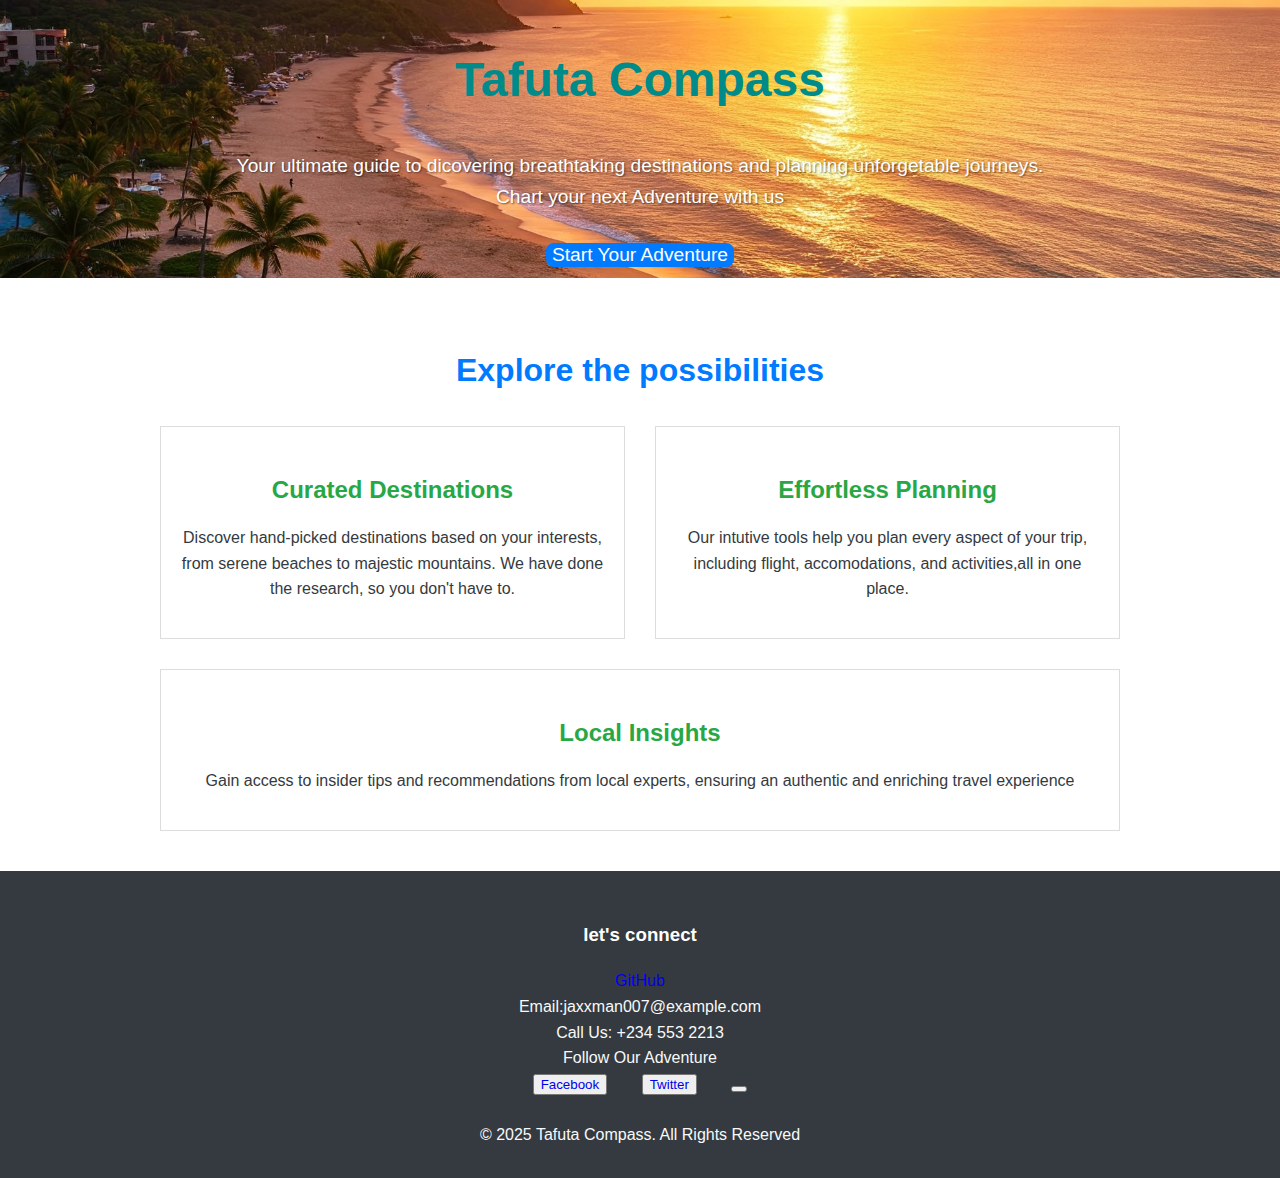
<file: responsive_landing_page/landing_page.html>
<!DOCTYPE html>
<html lang="en">
<head>
    <meta charset="UTF-8">
    <meta name="viewport" content="width=device-width, initial-scale=1.0">
    <title>Unleash your Inner Explorer with Tafuta Compass</title>
    <link rel="stylesheet" href="style.css">
</head>
<body>
    <header class="hero">
        <h1> Tafuta Compass</h1>
        <p>Your ultimate guide to dicovering breathtaking destinations and planning unforgetable journeys. <br>Chart your next Adventure with us</p>
        <button>Start Your Adventure</button>
    </header>
    <main>
        <section class="features">
            <h2>Explore the possibilities</h2>
            <div class="features-grid">
                <article class="features-item">
                    <h3>Curated Destinations</h3>
                    <p>Discover hand-picked destinations based on your interests, from serene beaches to majestic mountains. We have done the research, so you don't have to.</p>
                </article>

                <article class="features-item">
                    <h3>Effortless Planning</h3>
                    <p>Our intutive tools help you plan every aspect of your trip, including flight, accomodations, and activities,all in one place.</p>
                </article>

                <article class="features-item">
                    <h3>Local Insights</h3>
                    <p>Gain access to insider tips and recommendations from local experts, ensuring an authentic and enriching travel experience</p>
                </article>
            </div>
        </section>
    </main>
    <footer>
        <p>
            <H3>let's connect</H3>
            <a href="www.github.com/jaxxman007/my-portfolio">GitHub</a>
        </p> 
        <p>Email:jaxxman007@example.com</p>
        <p>Call Us: +234 553 2213</p>
        <p> Follow Our Adventure <br>
            <button class="footer-links">
              <a href="https://facbook.com/Tafuta_compass" target="_blank">Facebook</a><br>  
            </button>
            <button class="footer-links">
              <a href="https://twitter.com/Tafuta_compass"target="_blank">Twitter</a><br>  
            </button>
            <button class="footer-links">
                <a href="https://instagram.com/Tafuta_compass" target="_blank"></a>
            </button>
            
        </p><br>
        <p> &copy; 2025 Tafuta Compass. All Rights Reserved</p>
    </footer>
</body>
</html>
</file>
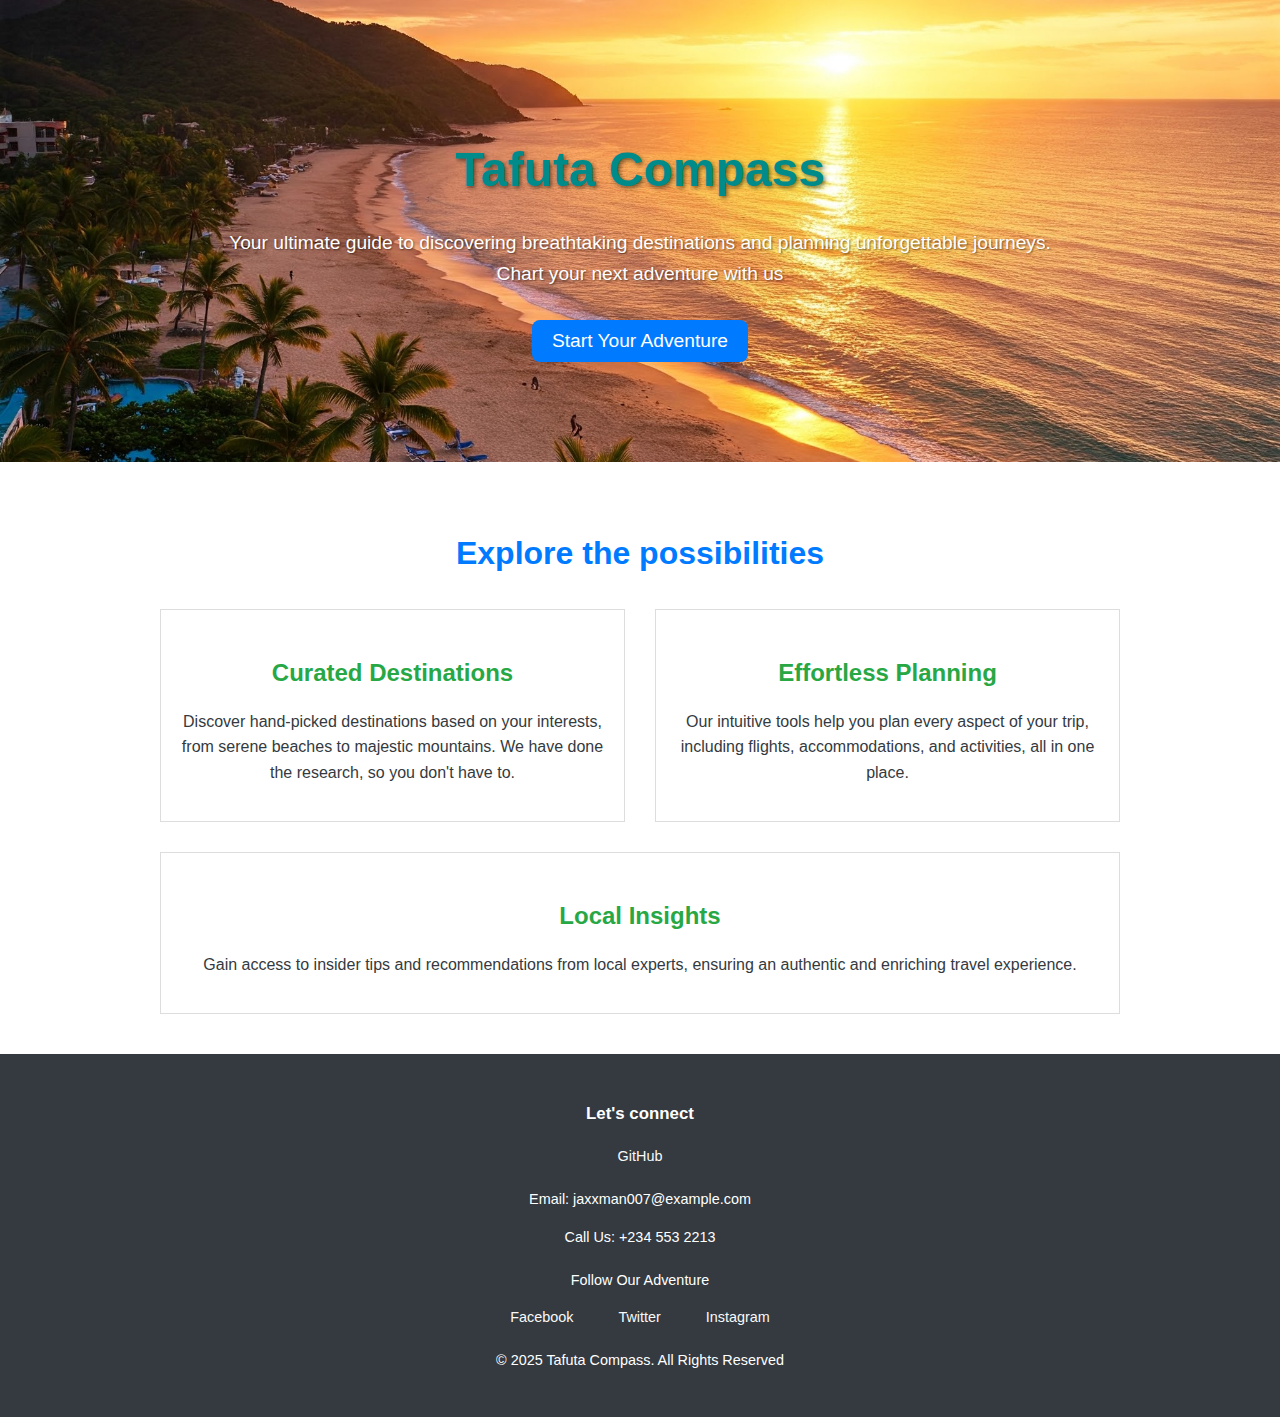
<file: responsive_landing_page2/landing-page.html>
<!DOCTYPE html>
<html lang="en">
<head>
    <meta charset="UTF-8">
    <meta name="viewport" content="width=device-width, initial-scale=1.0">
    <title>Unleash your Inner Explorer with Tafuta Compass</title>
    <link rel="stylesheet" href="style.css">
</head>
<body>
    <header class="hero">
        <h1>Tafuta Compass</h1>
        <p>Your ultimate guide to discovering breathtaking destinations and planning unforgettable journeys. <br>Chart your next adventure with us</p>
        <button class="cta-button">Start Your Adventure</button>
    </header>
    <main>
        <section class="features">
            <h2>Explore the possibilities</h2>
            <div class="features-grid">
                <article class="features-item">
                    <h3>Curated Destinations</h3>
                    <p>Discover hand-picked destinations based on your interests, from serene beaches to majestic mountains. We have done the research, so you don't have to.</p>
                </article>
                <article class="features-item">
                    <h3>Effortless Planning</h3>
                    <p>Our intuitive tools help you plan every aspect of your trip, including flights, accommodations, and activities, all in one place.</p>
                </article>
                <article class="features-item">
                    <h3>Local Insights</h3>
                    <p>Gain access to insider tips and recommendations from local experts, ensuring an authentic and enriching travel experience.</p>
                </article>
            </div>
        </section>
    </main>
    <footer>
        <div class="footer-section">
            <h3>Let's connect</h3>
            <a href="https://github.com/jaxxman007/my-portfolio">GitHub</a>
        </div>
        <div class="footer-section">
            <p>Email: jaxxman007@example.com</p>
            <p>Call Us: +234 553 2213</p>
        </div>
        <div class="footer-section">
            <p>Follow Our Adventure</p>
            <div class="social-links">
                <a href="https://facebook.com/Tafuta_compass" target="_blank">Facebook</a>
                <a href="https://twitter.com/Tafuta_compass" target="_blank">Twitter</a>
                <a href="https://instagram.com/Tafuta_compass" target="_blank">Instagram</a>
            </div>
        </div>
        <p>&copy; 2025 Tafuta Compass. All Rights Reserved</p>
    </footer>
</body>
</html>
</file>
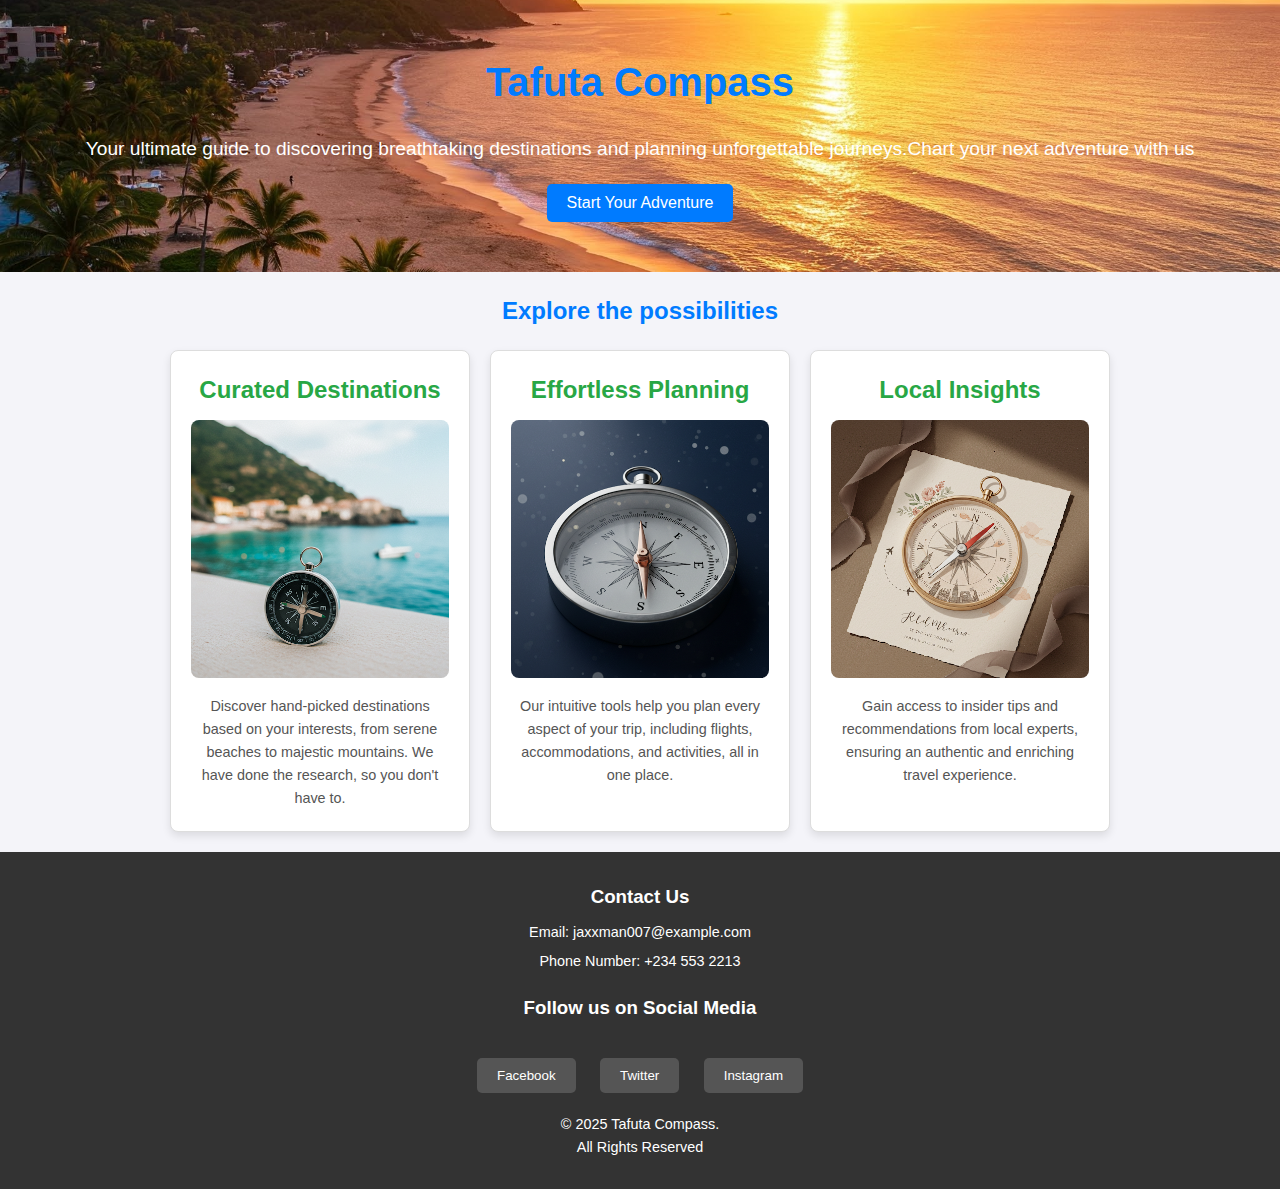
<file: responsive_landing_pages/landing-page.html>
<!DOCTYPE html>
<html lang="en">

<head>
    <meta charset="UTF-8">
    <meta name="viewport" content="width=device-width, initial-scale=1.0">
    <title>Unleash your Inner Explorer with Tafuta Compass</title>
    <link rel="stylesheet" href="style.css">
</head>

<body>
    <header>
        <h1>Tafuta Compass</h1>
        <div>
            <p class="hero">Your ultimate guide to discovering breathtaking destinations and planning unforgettable
                journeys.Chart
                your next adventure with us</p>
            <button class="cta-button">Start Your Adventure</button>
        </div>
    </header>
    <main>
        <section>
            <h2>Explore the possibilities</h2>
            <div class="hero-grid">
                <article class="hero-item">
                    <h3>Curated Destinations</h3>
                    <img src="img/compass-beach.jpg" alt="picture showing areas of expertise" class="hero-img">
                    <p>Discover hand-picked destinations based on your interests, from serene beaches to majestic
                        mountains. We have done the research, so you don't have to.</p>
                </article>
                <article class="hero-item">
                    <h3>Effortless Planning</h3>
                    <img src="img/compass-image.jpg" alt="Holiday resort planning" class="hero-img">
                    <p>Our intuitive tools help you plan every aspect of your trip, including flights, accommodations,
                        and activities, all in one place.</p>
                </article>
                <article class="hero-item">
                    <h3>Local Insights</h3>
                    <img src="img/compass-wedding.jpg" alt="wedding destination planning" class="hero-img">
                    <p>Gain access to insider tips and recommendations from local experts, ensuring an authentic and
                        enriching travel experience.</p>
                </article>
            </div>
        </section>
    </main>
    <footer>
        <div class="footer-contact">
            <h3>Contact Us</h3>
            <p>Email: jaxxman007@example.com</p>
            <p>Phone Number: +234 553 2213</p>
        </div>
        
        <div class="footer-social">
            <h3>Follow us on Social Media</h3><br>
            <button><a href="https://facebook.com/Tafuta_compass" target="_blank">Facebook</a></button>
            <button><a href="https://twitter.com/Tafuta_compass" target="_blank">Twitter</a></button>
            <button><a href="https://instagram.com/Tafuta_compass" target="_blank">Instagram</a></button>
        </div>
        <p>&copy; 2025 Tafuta Compass. <br>All Rights Reserved</p>
    </footer>
</body>

</html>
</file>
<file: responsive_landing_page/style.css>
*{
    text-decoration: none;
}
body{
    font-family: 'arial', sans-serif;
    margin: 0;
    line-height: 1.6;
    background-color: #f8f9fa;
    color: #343a40;
}
.hero {
    padding: 10px 10px;
    text-align:center;
    background-image:url(img/background-image.jpg);
    background-size:cover;
    background-position:center;
    background-color:#a7d1eb;
    color: #fff;
}
.hero h1 {
    font-size: 3em;
    font-weight: 600;
    color: darkcyan;
    text-shadow: 2px 2px 4px rgba(0,0,0,0.5)
    margin-bottom:15px
}
.hero p {
    font-size: 1.2em;
    margin-bottom: 30px;
    text-shadow: 1px 1px 2px rgba(0, 0, 0, 0.5);
}
.hero button {
    background-color: #007bff;
    color:white;
    border:none;
    text-align: center;
    text-decoration: none;
    display: inline-block;
    font-size: 1.2em;
    border-radius: 8px;
    cursor: pointer;
    transition: background-color 0.3s ease;
}
.hero button:hover {
    background-color: #0056b3;
}
.features {
    padding:40px 20px;
    background-color: #fff;
}
.features h2 {
    text-align:center;
    margin-bottom: 30px;
    font-size:2em;
    color: #007bff;
}
.features-grid {
    display:flex;
    flex-wrap: wrap;
    gap:30px;
    max-width:960px;
    margin: 0 auto;
}
.features-item {
    flex: 1;
    min-width: 300px;
    padding: 20px;
    border: 1px solid #ddd;
    text-align:center;
}
.features-item h3 {
    font-size: 1.5em;
    color: #28a745;
    margin-bottom: 10px;
}
footer {
    background-color: #343a40;
    color: white;
    text-align: center;
    padding:30px 20px;
    font-size: 0,9em;
}
footer p {
    color:#f8f9fa;
    text-decoration:none;
    margin: 0 15px;
    transition: color 0.3s ease;
}
.footer-links {
    color:#f8f9fa;
    text-decoration: none;
    margin: 0 15px;
    transition: color 0.3s ease;
}
.footer-links:hover {
    color:#007bff
    text-decoration:underline;
}
@media  (max-width:768px) {
    .features-grid{
        flex-direction:column;
        .features-item {
            min width: auto;
            margin-bottom: 20px;
        }
    }
}
</file>
<file: responsive_landing_page2/style.css>
* {
    text-decoration: none;
}

body {
    font-family: 'Arial', sans-serif;
    margin: 0;
    line-height: 1.6;
    background-color: #f8f9fa;
    color: #343a40;
}

.hero {
    padding: 100px 20px;
    text-align: center;
    background-image: url('img/background-image.jpg');
    background-size: cover;
    background-position: center;
    background-color: #a7d1eb;
    color: #fff;
}

.hero h1 {
    font-size: 3em;
    font-weight: 600;
    color: darkcyan;
    text-shadow: 2px 2px 4px rgba(0, 0, 0, 0.5);
    margin-bottom: 15px;
}

.hero p {
    font-size: 1.2em;
    margin-bottom: 30px;
    text-shadow: 1px 1px 2px rgba(0, 0, 0, 0.5);
}

.cta-button {
    background-color: #007bff;
    color: white;
    border: none;
    text-align: center;
    text-decoration: none;
    display: inline-block;
    font-size: 1.2em;
    border-radius: 8px;
    cursor: pointer;
    transition: background-color 0.3s ease;
    padding: 10px 20px;
}

.cta-button:hover {
    background-color: #0056b3;
}

.features {
    padding: 40px 20px;
    background-color: #fff;
}

.features h2 {
    text-align: center;
    margin-bottom: 30px;
    font-size: 2em;
    color: #007bff;
}

.features-grid {
    display: flex;
    flex-wrap: wrap;
    gap: 30px;
    max-width: 960px;
    margin: 0 auto;
}

.features-item {
    flex: 1;
    min-width: 300px;
    padding: 20px;
    border: 1px solid #ddd;
    text-align: center;
}

.features-item h3 {
    font-size: 1.5em;
    color: #28a745;
    margin-bottom: 10px;
}

footer {
    background-color: #343a40;
    color: white;
    text-align: center;
    padding: 30px 20px;
    font-size: 0.9em;
}

.footer-section {
    margin-bottom: 20px;
}

.footer-section a {
    color: #f8f9fa;
    text-decoration: none;
    margin: 0 15px;
    transition: color 0.3s ease;
}

.footer-section a:hover {
    color: #007bff;
    text-decoration: underline;
}

.social-links {
    display: flex;
    justify-content: center;
    gap: 15px;
}

@media (max-width: 768px) {
    .features-grid {
        flex-direction: column;
    }

    .features-item {
        min-width: auto;
        margin-bottom: 20px;
    }
}
</file>
<file: responsive_landing_pages/style.css>
* {
    margin: 0;
    padding: 0;
    box-sizing: border-box;
    text-decoration: none;
}

body {
    font-family: 'Arial', sans-serif;
    line-height: 1.6;
    background-color: #f4f4f9;
    color: #333;
}

header {
    background: url('img/background-image.jpg') no-repeat center center/cover;
    color: white;
    text-align: center;
    padding: 50px 20px;
}

header h1 {
    font-size: 2.5em;
    margin-bottom: 0.5em;
    color: #007bff;
}

.hero {
    font-size: 1.2em;
    margin-bottom: 1em;
}

.cta-button {
    background-color: #007bff;
    color: white;
    border: none;
    padding: 10px 20px;
    font-size: 1em;
    border-radius: 5px;
    cursor: pointer;
    transition: background-color 0.3s ease;
}

.cta-button:hover {
    background-color: #0056b3;
}

main {
    padding: 20px;
}

section h2 {
    text-align: center;
    color: #007bff;
    margin-bottom: 20px;
}

.hero-grid {
    display: flex;
    flex-wrap: wrap;
    gap: 20px;
    justify-content: center;
}

.hero-item {
    background-color: white;
    border: 1px solid #ddd;
    border-radius: 8px;
    padding: 20px;
    text-align: center;
    width: 300px;
    box-shadow: 0 4px 8px rgba(0, 0, 0, 0.1);
}

.hero-item h3 {
    font-size: 1.5em;
    color: #28a745;
    margin-bottom: 10px;
}

.hero-img {
    width: 100%;
    height: auto;
    border-radius: 8px;
    margin-bottom: 10px;
}

.hero-item p {
    font-size: 0.9em;
    color: #555;
}

footer {
    background-color: #333;
    color: white;
    text-align: center;
    padding: 30px 20px;
}

footer h3 {
    margin-bottom: 10px;
}

.footer-contact p {
    margin: 5px 0;
}

.footer-social {
    margin: 20px 0;
}

.footer-social button {
    background-color: #555;
    color: white;
    border: none;
    padding: 10px 20px;
    margin: 0 10px;
    border-radius: 5px;
    cursor: pointer;
    transition: background-color 0.3s ease;
}

.footer-social button a {
    color: white;
    text-decoration: none;
}

.footer-social button:hover {
    background-color: #777;
}

footer p {
    margin-top: 20px;
    font-size: 0.9em;
}

@media only screen and (max-width:555px) {
    header h1 {
        font-size: 1.8em;
    }

    .hero {
        font-size: 1em;
    }

    .cta-button {
        margin-top: 90px;
    }

    .footer-social {
        display: flex;
        flex-wrap: wrap;
        gap: 20px;
        justify-content: center;
    }

    .footer-contact h3,
    .footer-social h3 {
        background-color: #b35700;
        color: white;
        border: none;
        padding: 10px 10px;
        border-radius: 5px;
        font-size: 1em;
    }
}
</file>
